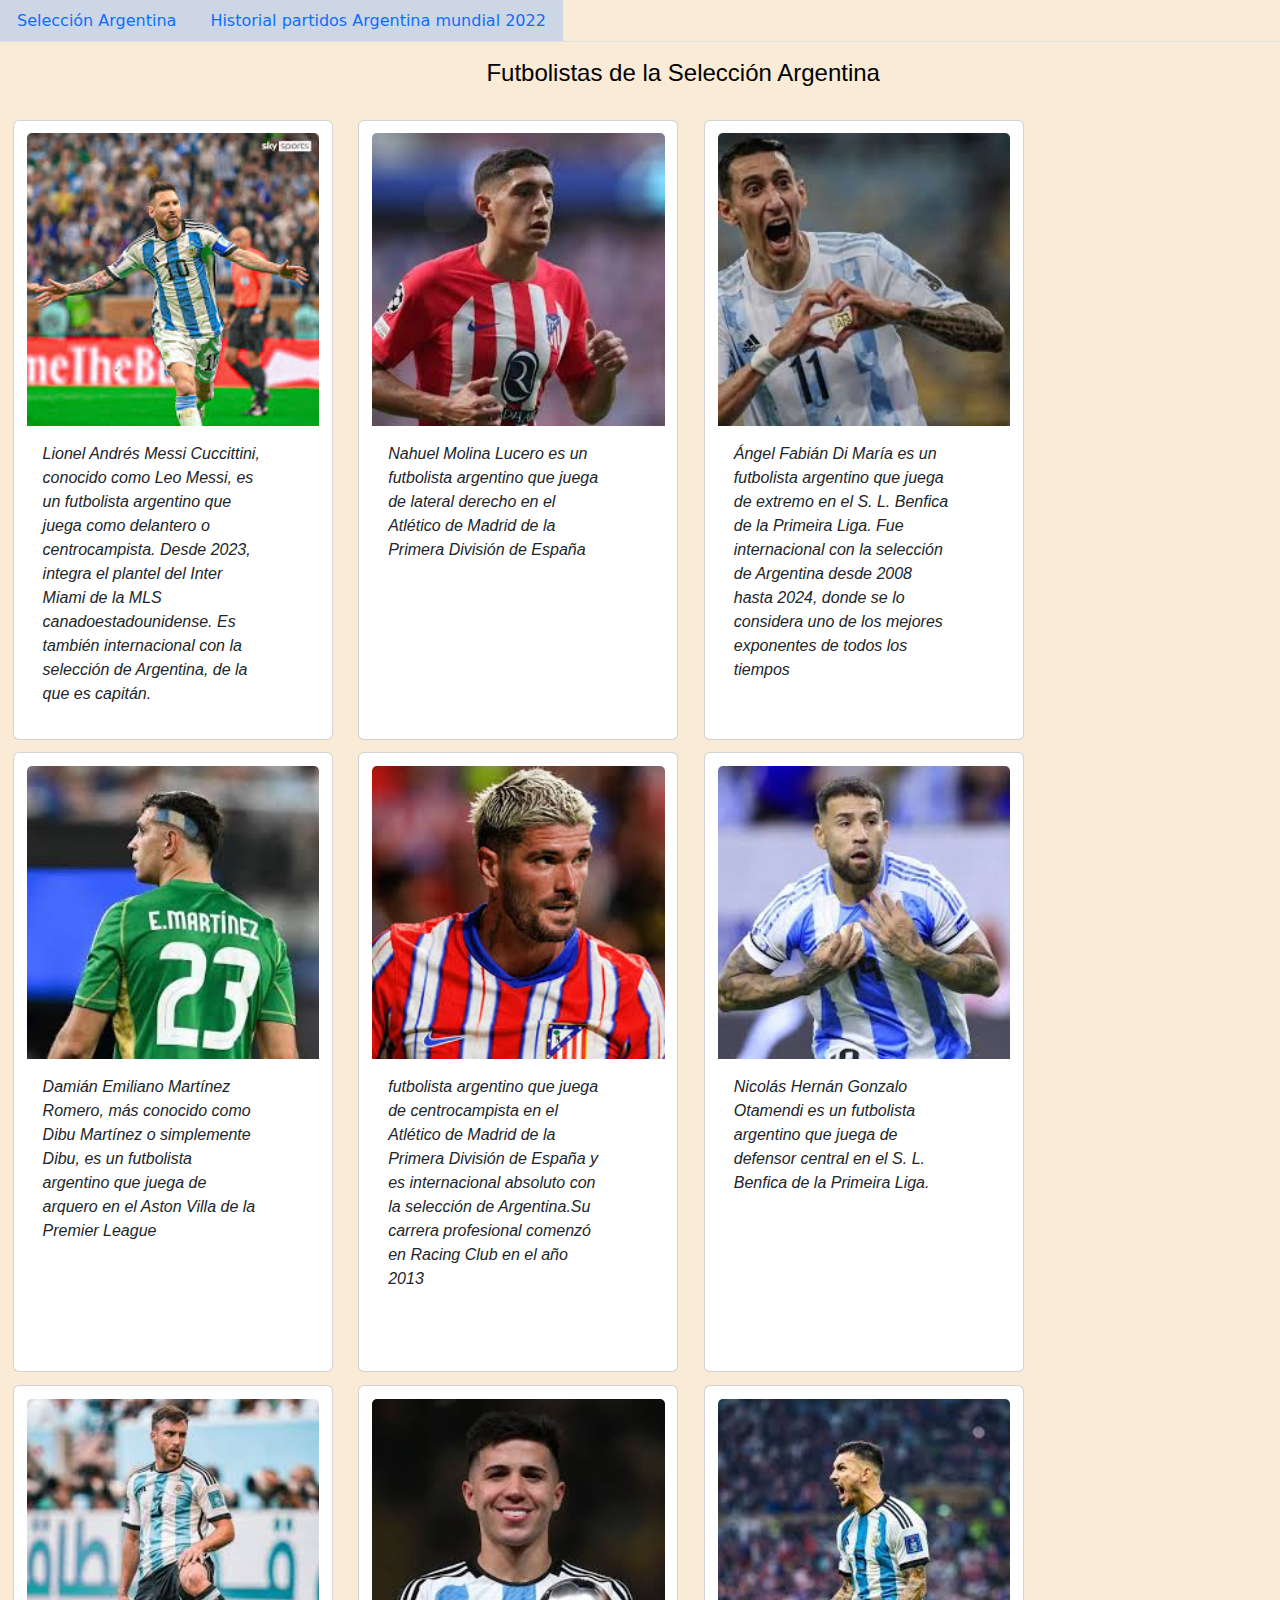
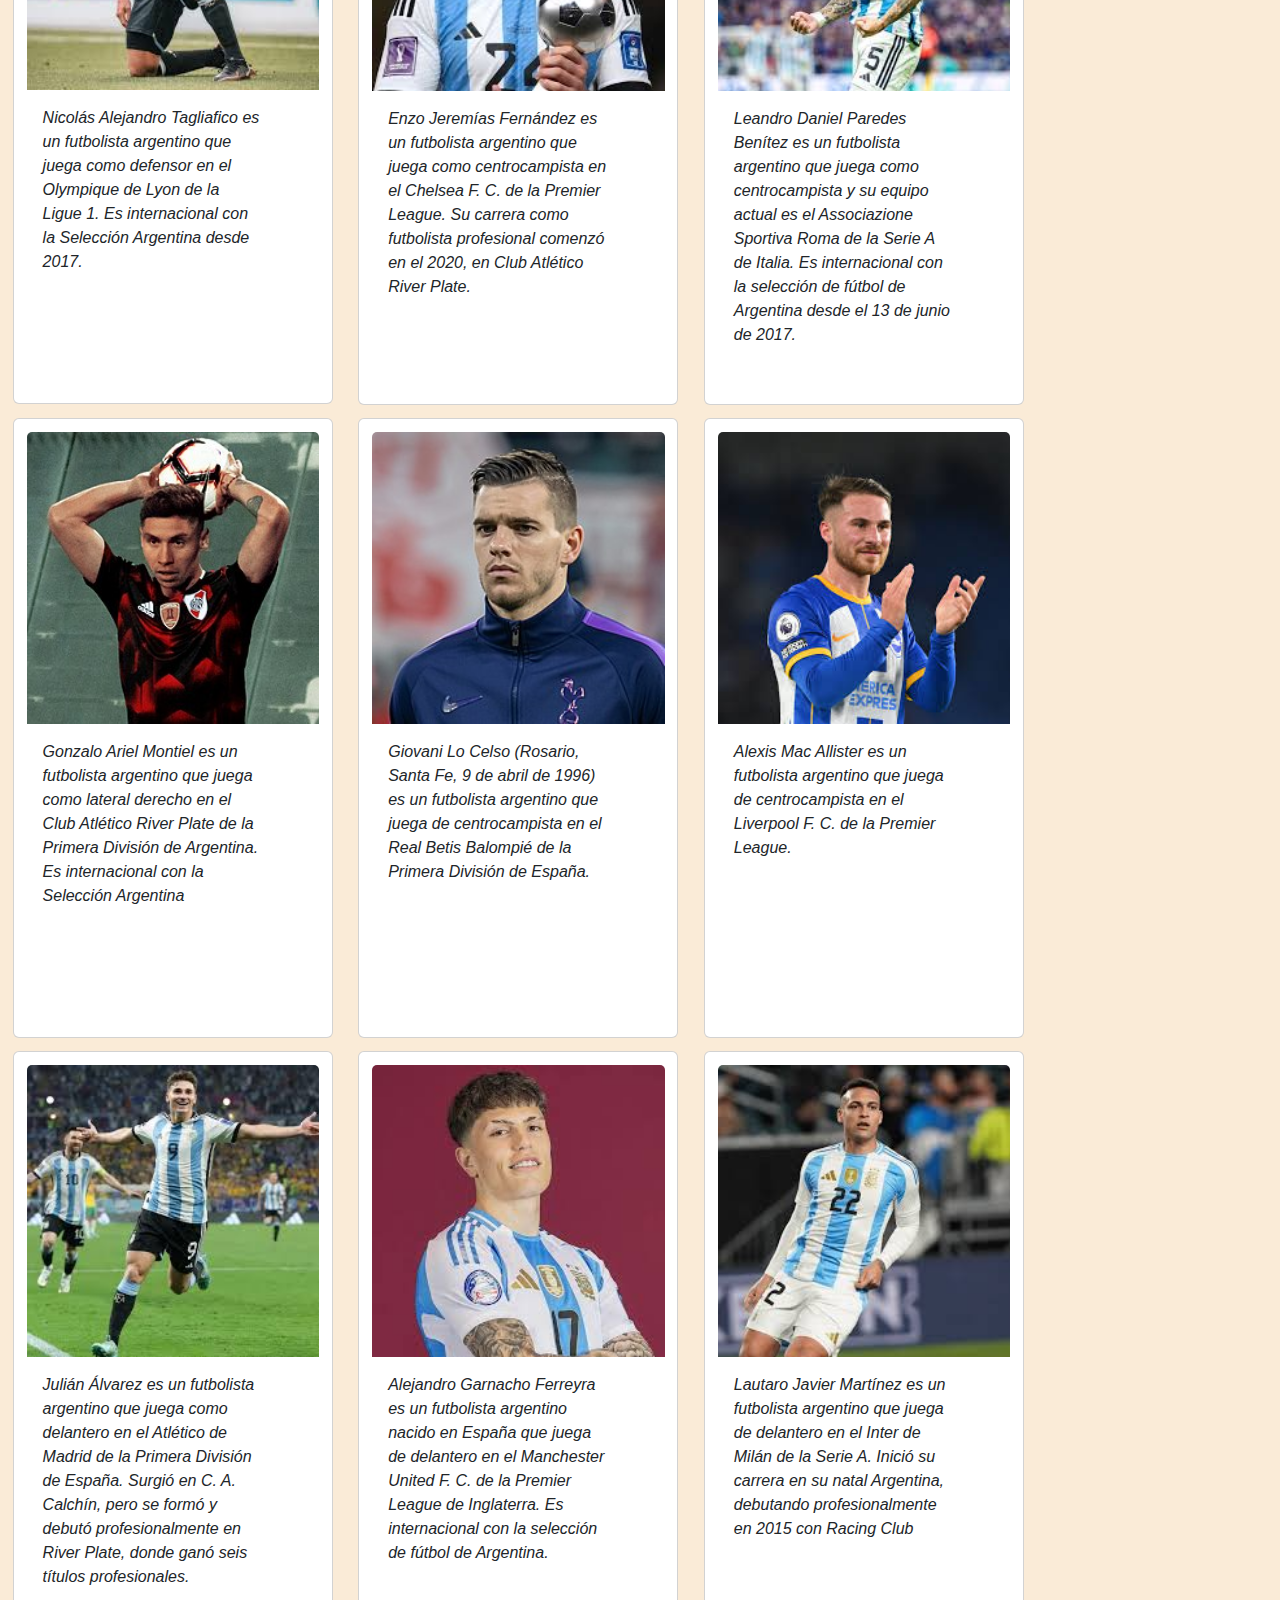
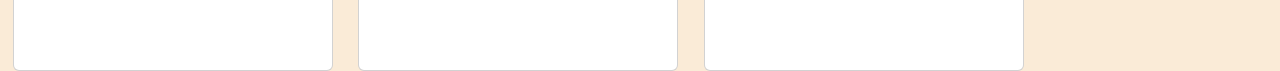
<file: index.html>
<!DOCTYPE html>
<html lang="es">
<head>
    <meta charset="UTF-8">
    <meta name="viewport" content="width=device-width, initial-scale=1.0">
    <link rel="stylesheet" href="styles.css">
    <link href="https://cdn.jsdelivr.net/npm/bootstrap@5.3.3/dist/css/bootstrap.min.css" rel="stylesheet" integrity="sha384-QWTKZyjpPEjISv5WaRU9OFeRpok6YctnYmDr5pNlyT2bRjXh0JMhjY6hW+ALEwIH" crossorigin="anonymous">
    <title>Pagina prueba</title>
</head>
<body class="colorbody">
    <nav style="--bs-breadcrumb-divider: '';" aria-label="breadcrumb">
      <ul class="nav nav-tabs">
        <li class="nav-item">
          <a class="nav-link" aria-current="page" >Selección Argentina</a>
        </li>
        <li class="nav-item">
          <a class="nav-link" href="pag 2.html">Historial partidos Argentina mundial 2022</a>
        </li>
      </ul>
        <ol class="breadcrumb">
          <li class="breadcrumb-item"> Futbolistas de la Selección Argentina</li>
        </ol>
      </nav>
      <div class="card" style="width: 20rem;">
      <div class="fotos"> <img src="img/messi2.jpg" class="card-img-top" > </div>  
        <div class="card-body">
          <p class="card-text">Lionel Andrés Messi Cuccittini, conocido como Leo Messi, es un futbolista argentino que juega como delantero o centrocampista. Desde 2023, integra el plantel del Inter Miami de la MLS canadoestadounidense. Es también internacional con la selección de Argentina, de la que es capitán.
          </div>
      </div>
      <div class="card" style="width: 20rem;">
        <div class="fotos"> <img src="img/nahuel.jpg" class="card-img-top"  alt=""> </div>
        <div class="card-body">
          <p class="card-text">Nahuel Molina Lucero​ es un futbolista argentino que juega de lateral derecho en el Atlético de Madrid de la Primera División de España
        </div>
      </div>
      <div class="card" style="width: 20rem;">
        <div class="fotos">  <img src="img/dimaria (2).jpg" class="card-img-top" alt=""> </div>
        <div class="card-body">
          <p class="card-text">Ángel Fabián Di María es un futbolista argentino que juega de extremo en el S. L. Benfica de la Primeira Liga. Fue internacional con la selección de Argentina desde 2008 hasta 2024, donde se lo considera uno de los mejores exponentes de todos los tiempos
        </div>
      </div>
      <div>
      <div class="card" style="width: 20rem;">
        <img src="img/dibu.jpg" class="card-img-top" alt="">
        <div class="card-body">
          <p class="card-text">Damián Emiliano Martínez Romero​, más conocido como Dibu Martínez o simplemente Dibu, es un futbolista argentino que juega de arquero en el Aston Villa de la Premier League
      </div>
    </div>
      <div class="card" style="width: 20rem;">
        <img src="img/depaul.jpg" class="card-img-top" alt="">
        <div class="card-body">
          <p class="card-text">futbolista argentino que juega de centrocampista en el Atlético de Madrid de la Primera División de España y es internacional absoluto con la selección de Argentina.​Su carrera profesional comenzó en Racing Club en el año 2013
        </div>
      </div>
      <div class="card" style="width: 20rem;">
        <div class="fotos">  <img src="img/ota.jpg" class="card-img-top"></div>
        <div class="card-body">
          <p class="card-text">Nicolás Hernán Gonzalo Otamendi es un futbolista argentino que juega de defensor central​ en el S. L. Benfica de la Primeira Liga.
        
        </div>
      </div>
      <div class="card" style="width: 20rem;">
        <img src="img/taglia.jpg" class="card-img-top" alt="">
        <div class="card-body">
          <p class="card-text">Nicolás Alejandro Tagliafico es un futbolista argentino que juega como defensor en el Olympique de Lyon de la Ligue 1. Es internacional con la Selección Argentina desde 2017.</div>
      </div>
      <div class="card" style="width: 20rem;">
        <img src="img/enzoo.jpg" class="card-img-top" alt="">
        <div class="card-body">
          <p class="card-text">Enzo Jeremías Fernández es un futbolista argentino que juega como centrocampista en el Chelsea F. C. de la Premier League. Su carrera como futbolista profesional comenzó en el 2020, en Club Atlético River Plate.</div>
      </div>
      <div class="card" style="width: 20rem;">
        <img src="img/paredes.jpg" class="card-img-top" alt="">
        <div class="card-body">
          <p class="card-text"> Leandro Daniel Paredes Benítez es un futbolista argentino que juega como centrocampista y su equipo actual es el Associazione Sportiva Roma de la Serie A de Italia. Es internacional con la selección de fútbol de Argentina desde el 13 de junio de 2017.</div>
      </div>
      <div class="card" style="width: 20rem;">
        <img src="img/Palestino_-_River_Plate_20190424_05.jpg" class="card-img-top" alt="">
        <div class="card-body">
          <p class="card-text">Gonzalo Ariel Montiel es un futbolista argentino que juega como lateral derecho en el Club Atlético River Plate de la Primera División de Argentina. Es internacional con la Selección Argentina </div>
      </div>
      <div class="card" style="width: 20rem;">
        <img src="img/2020-03-10_Fußball,_Männer,_UEFA_Champions_League_Achtelfinale,_RB_Leipzig_-_Tottenham_Hotspur_1DX_3705_by_Stepro.jpg" class="card-img-top" alt="">
        <div class="card-body">
          <p class="card-text">
            Giovani Lo Celso (Rosario, Santa Fe, 9 de abril de 1996) es un futbolista argentino que juega de centrocampista en el Real Betis Balompié de la Primera División de España.
          </div>
      </div>
      <div class="card" style="width: 20rem;">
        <img src="img/macalister.jpg" class="card-img-top" alt="">
        <div class="card-body">
          <p class="card-text">
            Alexis Mac Allister es un futbolista argentino que juega de centrocampista​ en el Liverpool F. C. de la Premier League.
          </div>
      </div>
      <div class="card" style="width: 20rem;">
        <img src="img/julian (2).jpg" class="card-img-top" alt="">
        <div class="card-body">
          <p class="card-text">
            Julián Álvarez​ es un futbolista argentino que juega como delantero en el Atlético de Madrid de la Primera División de España. Surgió en C. A. Calchín, pero se formó y debutó profesionalmente en River Plate, donde ganó seis títulos profesionales.
          </div>
      </div>
      <div class="card" style="width: 20rem;">
        <img src="img/garnacho.jpg" class="card-img-top" alt="">
        <div class="card-body">
          <p class="card-text">
            Alejandro Garnacho Ferreyra es un futbolista argentino nacido en España que juega de delantero en el Manchester United F. C. de la Premier League de Inglaterra. Es internacional con la selección de fútbol de Argentina.​
          </div>
      </div>
      <div class="card" style="width: 20rem;">
        <img src="img/lau.jpg" class="card-img-top" alt="">
        <div class="card-body">
          <p class="card-text">
            Lautaro Javier Martínez es un futbolista argentino que juega de delantero en el Inter de Milán de la Serie A. Inició su carrera en su natal Argentina, debutando profesionalmente en 2015 con Racing Club
          </div>
      </div>
      
      
    <script src="https://cdn.jsdelivr.net/npm/bootstrap@5.3.3/dist/js/bootstrap.bundle.min.js" integrity="sha384-YvpcrYf0tY3lHB60NNkmXc5s9fDVZLESaAA55NDzOxhy9GkcIdslK1eN7N6jIeHz" crossorigin="anonymous"></script>
</body>
</html>
</file>
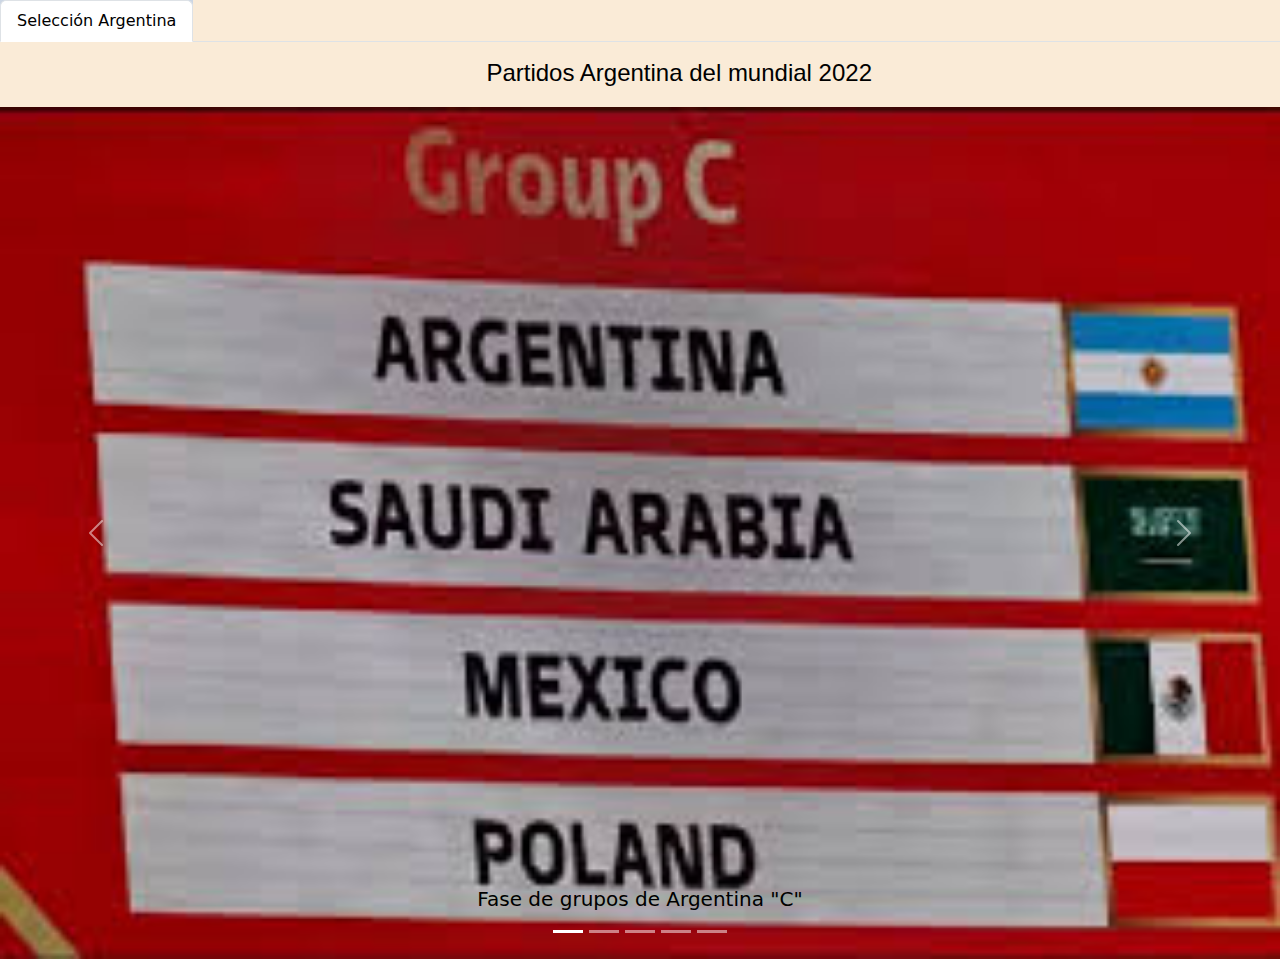
<file: pag 2.html>
<!DOCTYPE html>
<html lang="es">
<head>
    <meta charset="UTF-8">
    <meta name="viewport" content="width=device-width, initial-scale=1.0">
    <title>Document</title>
    <link rel="stylesheet" href="styles.css">
    <link href="https://cdn.jsdelivr.net/npm/bootstrap@5.3.3/dist/css/bootstrap.min.css" rel="stylesheet" integrity="sha384-QWTKZyjpPEjISv5WaRU9OFeRpok6YctnYmDr5pNlyT2bRjXh0JMhjY6hW+ALEwIH" crossorigin="anonymous">
</head>
<body class="colorbody">
  <nav style="--bs-breadcrumb-divider: '';" aria-label="breadcrumb">
    <ul class="nav nav-tabs">
      <li class="nav-item">
        <a class="nav-link active" aria-current="page" href="Untitled-1.html" >Selección Argentina</a>
      </li>

    </ul>
      <ol class="breadcrumb">
        <li class="breadcrumb-item">Partidos Argentina del mundial 2022</li>
      </ol>
    </nav>
    <div id="carouselExampleCaptions" class="carousel slide">
        <div class="carousel-indicators">
          <button type="button" data-bs-target="#carouselExampleCaptions" data-bs-slide-to="0" class="active" aria-current="true" aria-label="Slide 1"></button>
          <button type="button" data-bs-target="#carouselExampleCaptions" data-bs-slide-to="1" aria-label="Slide 2"></button>
          <button type="button" data-bs-target="#carouselExampleCaptions" data-bs-slide-to="2" aria-label="Slide 3"></button>
          <button type="button" data-bs-target="#carouselExampleCaptions" data-bs-slide-to="3" aria-label="Slide 4"></button>
          <button type="button" data-bs-target="#carouselExampleCaptions" data-bs-slide-to="4" aria-label="Slide 5"></button>
        </div>
        <div class="carousel-inner">
          <div class="carousel-item active">
            <img src="img/fase.jpg" class="d-block w-100" alt="...">
            <div class="carousel-caption d-none d-md-block">
              <h5 class="texto">Fase de grupos de Argentina "C"</h5>
            </div>
          </div>
          <div class="carousel-item">
            <img src="img/arabia.png" class="d-block w-100" alt="...">
            <div class="carousel-caption d-none d-md-block">
              <h5 class="texto">El partido se jugo en el estadio Lusail </h5>
            </div>
          </div>
          <div class="carousel-item">
            <img src="img/mexico.png" class="d-block w-100" alt="...">
            <div class="carousel-caption d-none d-md-block">
              <h5 class="texto">Este partido también se jugo en el estadio Lusail </h5>
            </div>
          </div>
          <div class="carousel-item">
            <img src="img/polonia.png" class="d-block w-100"  alt="...">
            <div class="carousel-caption d-none d-md-block">
              <h5 class="texto">Este partido se jugo en el estadio 974 </h5>
            </div>
          </div>
          <div class="carousel-item">
            <img src="img/australia.png"class="d-block w-100"  alt="...">
            <div class="carousel-caption d-none d-md-block">
              <h5 class="texto">Octavos de final</h5>
              <h5 class="texto">Este partido se jugo en el estadio Ahmed bin Ali Stadium </h5>
            </div>
          </div>
          <div class="carousel-item">
            <img src="img/paises bajos.png"class="d-block w-100"  alt="...">
            <div class="carousel-caption d-none d-md-block">
              <h5 class="texto">Cuartos de final</h5>
              <h5 class="texto">Este partido también se jugo en el estadio Lusail </h5>
            </div>
          </div>
          <div class="carousel-item">
            <img src="img/croacia.png" class="d-block w-100" alt="...">
            <div class="carousel-caption d-none d-md-block">
              <h5 class="texto">Semifinal</h5>
              <h5 class="texto">Este partido también se jugo en el estadio Lusail </h5>
            </div>
          </div>
          <div class="carousel-item">
            <img src="img/francia.png" class="d-block w-100"  alt="...">
            <div class="carousel-caption d-none d-md-block">
              <h5 class="texto">Final 18/12/22</h5>
              <h5 class="texto">Este partido también se jugo en el estadio Lusail </h5>
            </div>
          </div>
        </div>
        <button class="carousel-control-prev" type="button" data-bs-target="#carouselExampleCaptions" data-bs-slide="prev">
          <span class="carousel-control-prev-icon" aria-hidden="true"></span>
          <span class="visually-hidden">Previous</span>
        </button>
        <button class="carousel-control-next" type="button" data-bs-target="#carouselExampleCaptions" data-bs-slide="next">
          <span class="carousel-control-next-icon" aria-hidden="true"></span>
          <span class="visually-hidden">Next</span>
        </button>
      </div>
      <script src="https://cdn.jsdelivr.net/npm/bootstrap@5.3.3/dist/js/bootstrap.bundle.min.js" integrity="sha384-YvpcrYf0tY3lHB60NNkmXc5s9fDVZLESaAA55NDzOxhy9GkcIdslK1eN7N6jIeHz" crossorigin="anonymous"></script>
</body>

</html>
</file>
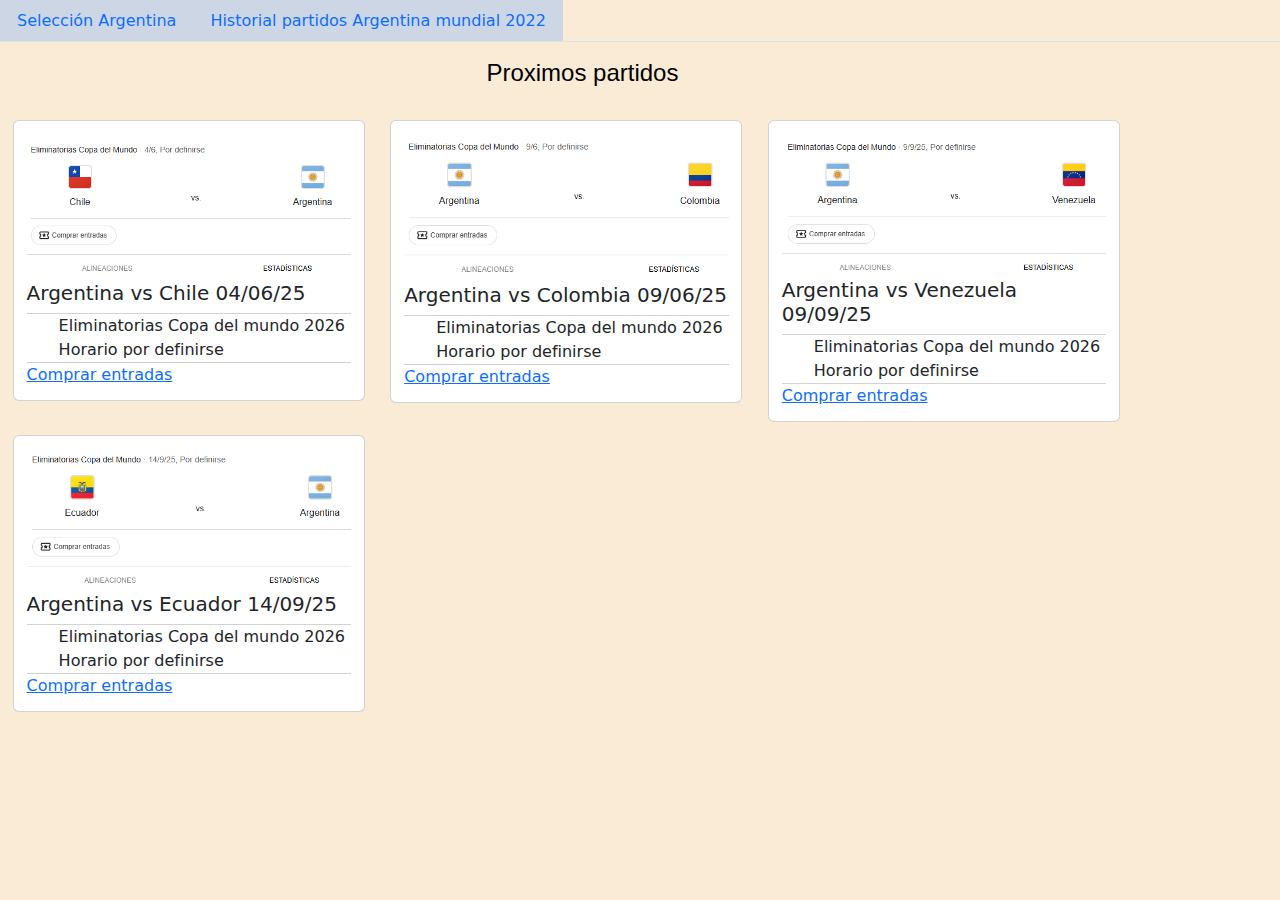
<file: pag 3.html>
<!DOCTYPE html>
<html lang="es">
<head>
    <meta charset="UTF-8">
    <meta name="viewport" content="width=device-width, initial-scale=1.0">
    <title>Document</title>
    <link rel="stylesheet" href="styles.css">
    <link href="https://cdn.jsdelivr.net/npm/bootstrap@5.3.3/dist/css/bootstrap.min.css" rel="stylesheet" integrity="sha384-QWTKZyjpPEjISv5WaRU9OFeRpok6YctnYmDr5pNlyT2bRjXh0JMhjY6hW+ALEwIH" crossorigin="anonymous">
</head>
<body class="colorbody">
    <nav style="--bs-breadcrumb-divider: '';" aria-label="breadcrumb">
        <ul class="nav nav-tabs">
          <li class="nav-item">
            <a class="nav-link" href="index.html" >Selección Argentina</a>
          </li>
          <li class="nav-item">
            <a class="nav-link" href="pag 2.html">Historial partidos Argentina mundial 2022</a>
          </li>
        </ul>
          <ol class="breadcrumb">
            <li class="breadcrumb-item">Proximos partidos</li>
          </ol>
        </nav>
        <div class="card" style="width: 22rem;">
            <img src="img/chilearg.png" class="card-img-top" alt="...">
            <div class="card-body1">
              <h5 class="card-title">Argentina vs Chile 04/06/25 </h5>
            </div>
            <ul class="list-group list-group-flush">
              <ul class="texto1">Eliminatorias Copa del mundo 2026</ul>
              <ul class="texto1">Horario por definirse</ul>

            </ul>
            <div class="card-body1">
              <a href="https://www.biletwise.com/es/entradas-argentina-vs-chile-clasificacion-para-la-copa-mundial-de-la-fifa-sudamerica-2026/" class="card-link">Comprar entradas</a>
            </div>
          </div>
          <div class="card" style="width: 22rem;">
            <img src="img/colombia arg.png" class="card-img-top" alt="...">
            <div class="card-body1">
              <h5 class="card-title">Argentina vs Colombia 09/06/25 </h5>
            </div>
            <ul class="list-group list-group-flush">
              <ul class="texto1">Eliminatorias Copa del mundo 2026</ul>
              <ul class="texto1">Horario por definirse</ul>

            </ul>
            <div class="card-body1">
              <a href="https://shop.afatickets.com.ar/content" class="card-link">Comprar entradas</a>
            </div>
          </div>
          <div class="card" style="width: 22rem;">
            <img src="img/venexuelaarg.png" class="card-img-top" alt="...">
            <div class="card-body1">
              <h5 class="card-title">Argentina vs Venezuela 09/09/25 </h5>
            </div>
            <ul class="list-group list-group-flush">
              <ul class="texto1">Eliminatorias Copa del mundo 2026</ul>
              <ul class="texto1">Horario por definirse</ul>

              

            </ul>
            <div class="card-body1">
              <a href="https://shop.afatickets.com.ar/content" class="card-link">Comprar entradas</a>
            </div>
          </div>
          <div class="card" style="width: 22rem;">
            <img src="img/ecua.png" class="card-img-top" alt="...">
            <div class="card-body1">
              <h5 class="card-title">Argentina vs Ecuador 14/09/25 </h5>
            </div>
            <ul class="list-group list-group-flush">
              <ul class="texto1">Eliminatorias Copa del mundo 2026</ul>
              <ul class="texto1">Horario por definirse</ul>

            </ul>
            <div class="card-body1">
              <a href="https://shop.afatickets.com.ar/content" class="card-link">Comprar entradas</a>
            </div>
          </div>
    



    
    <script src="https://cdn.jsdelivr.net/npm/bootstrap@5.3.3/dist/js/bootstrap.bundle.min.js" integrity="sha384-YvpcrYf0tY3lHB60NNkmXc5s9fDVZLESaAA55NDzOxhy9GkcIdslK1eN7N6jIeHz" crossorigin="anonymous"></script>
</body>
</html>
</file>
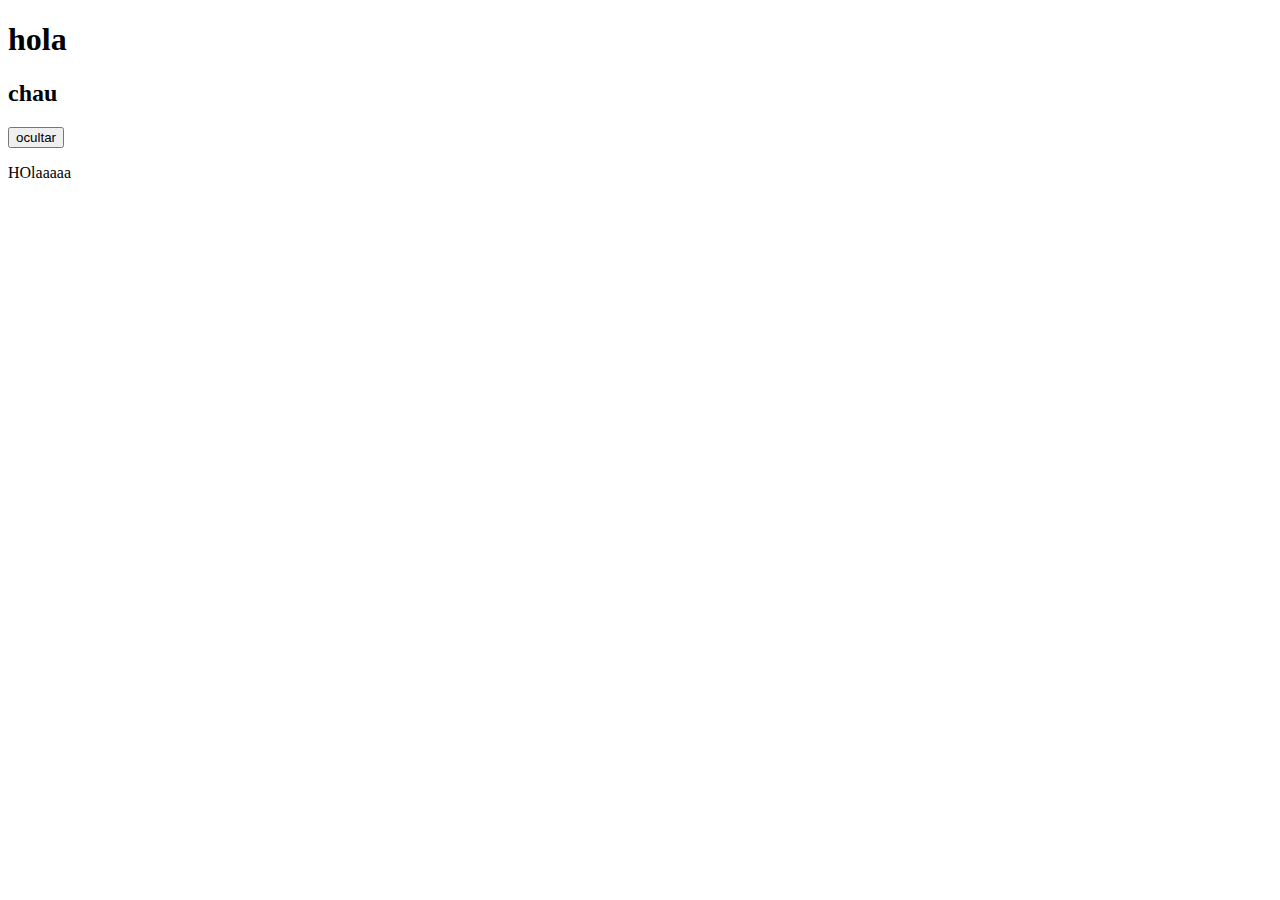
<file: pag4.html>
<!DOCTYPE html>
<html lang="es">
<head>
    <meta charset="UTF-8">
    <meta name="viewport" content="width=device-width, initial-scale=1.0">
    <link rel="stylesheet" href="styles.css">
    <title>Document</title>
</head>
<body>
    <h1 id="titulo">hola</h1>
    <h2 id="subtitulo">chau</h2>
    <button id="cambio" onclick="ocultar()" >ocultar</button>
    <p id="accion">HOlaaaaa</p>

    <script type="text/javascript">
        function ocultar(){
            const texto1 = document.getElementById("titulo");

            if(texto1.getAttribute("style") === "display:block"){
            texto1.setAttribute("style", "display:none");
            document.getElementBy("cambio"). innerHTML = "mostrar";
            vista="none";
            }
            
            else{
            texto1.setAttribute("style", "display:block");
            document.getElementById("cambio").innerHTML = "ocultar";
            vista = "block";
            }
            
        }
        const btn1 = document.getElementById("cambio");
        btn1.addEventListener("mouseover", adentro);
        btn1.addEventListener("mouseout", afuera);
        btn1.addEventListener("click", clickboton);
        function adentro(){
            document.getElementById("accion").innerHTML += "mouse sobre el boton <br>"
        }
        function afuera(){
            document.getElementById("accion").innerHTML +="mouse fuera del boton  <br>"
        }
        function clickboton(){
            document.getElementById("accion").innerHTML += "click sobre el boton"
        }
        function mostrar(){
        const texto2 = document.getElementById("titulo");
        texto2.setAttribute("style", "display:block")
    }
        


    </script>

</body>
</html>
</file>
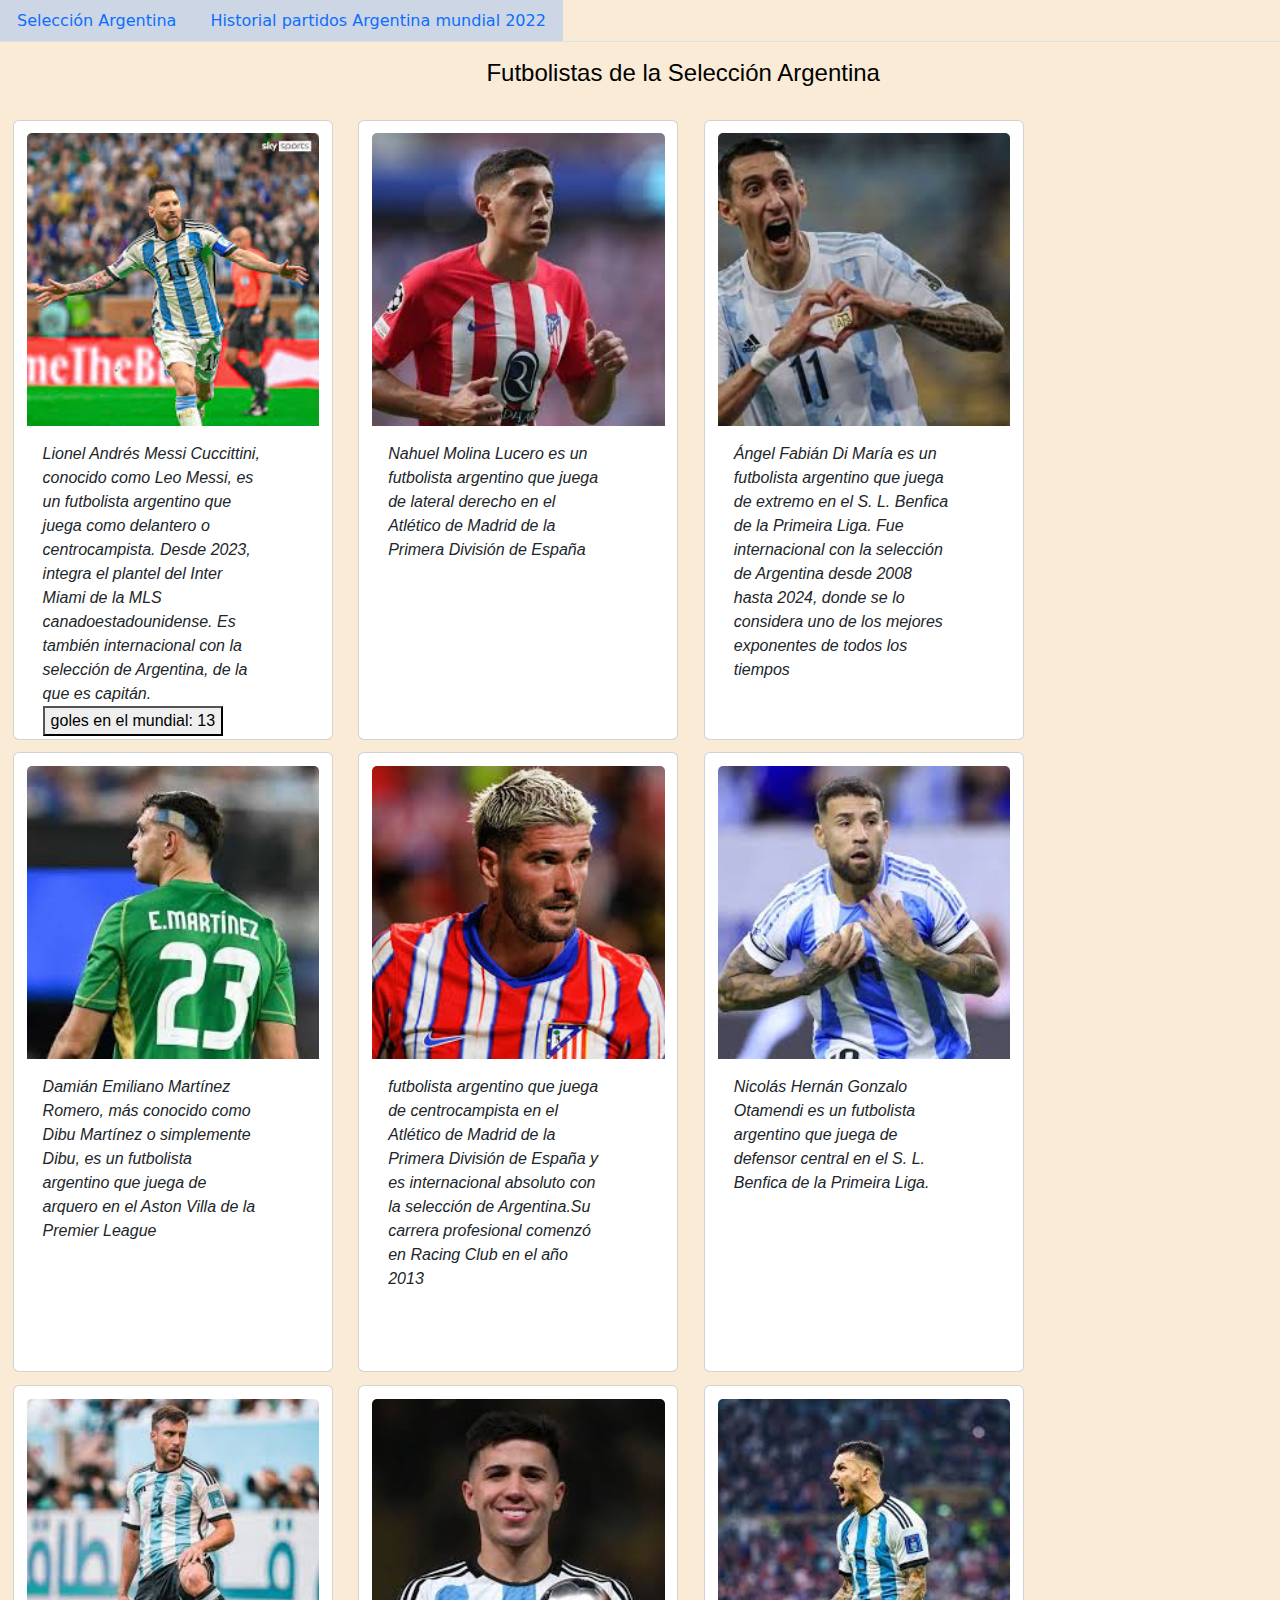
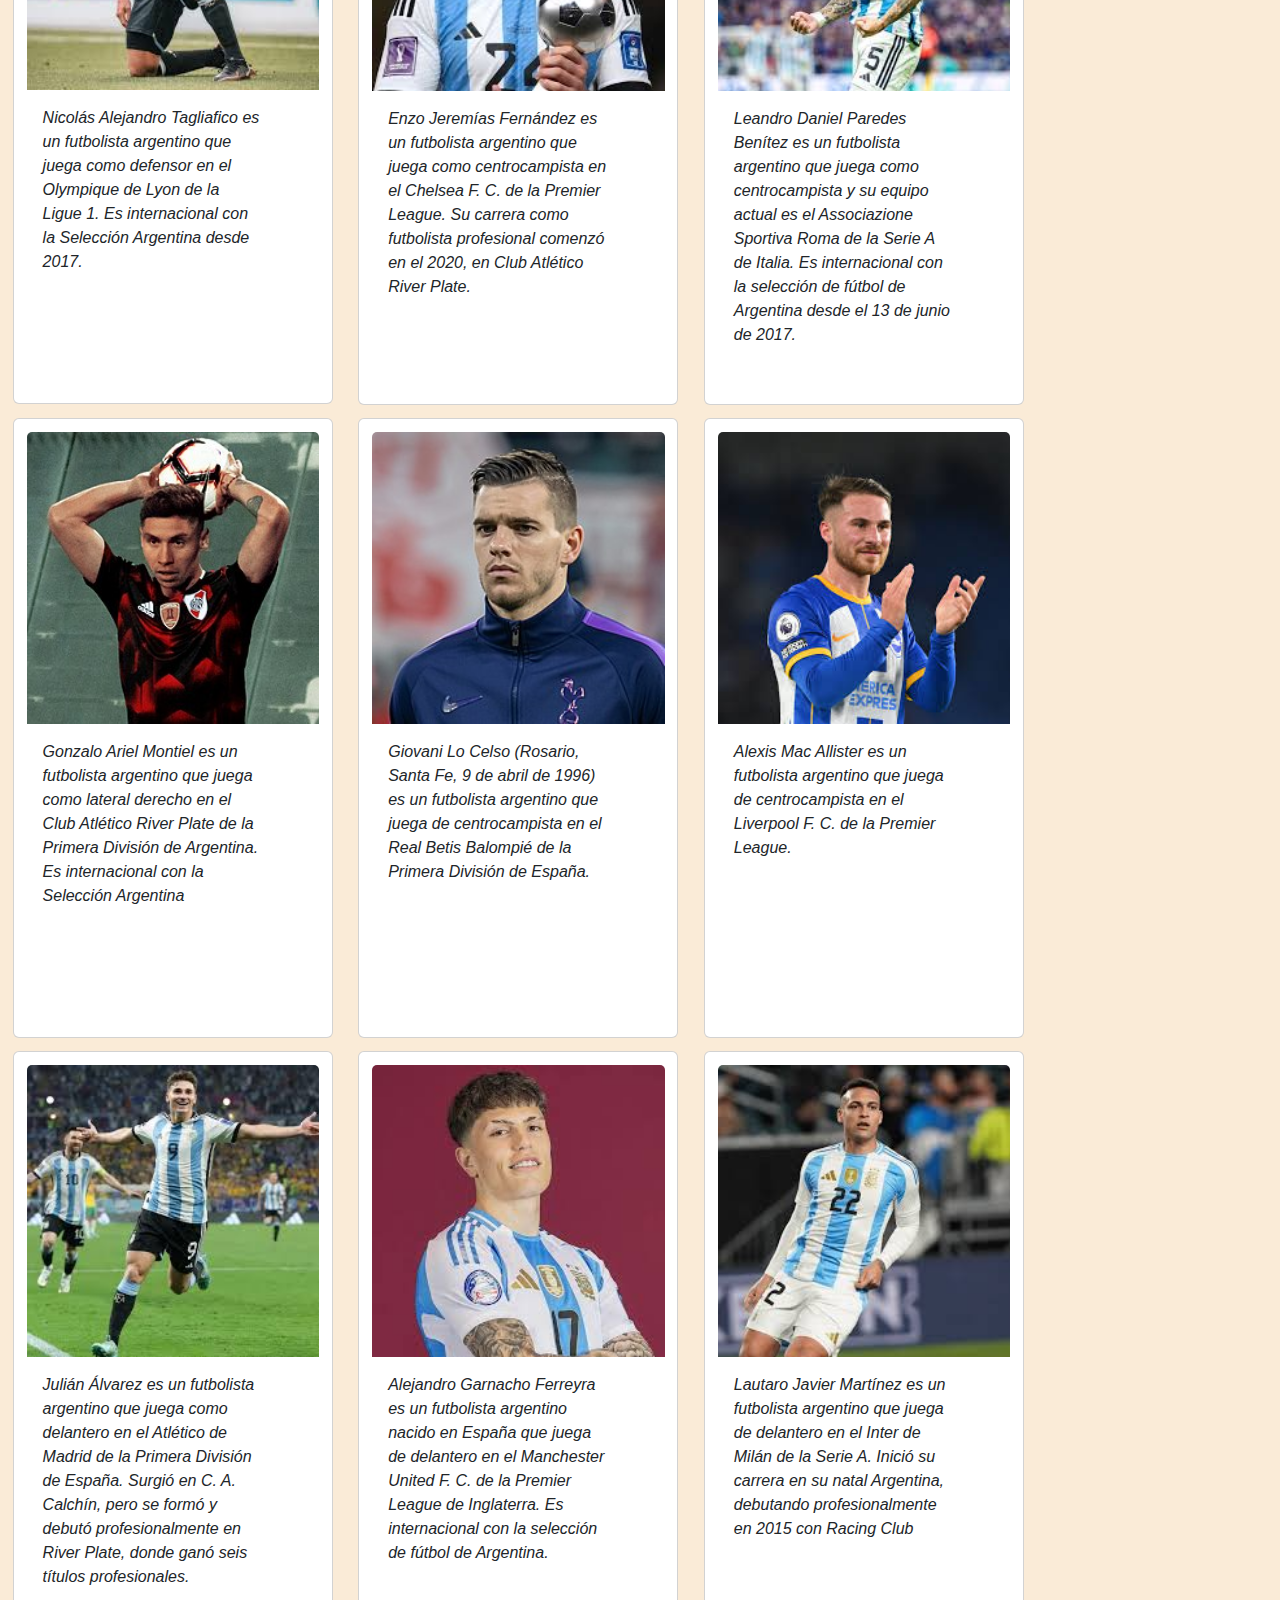
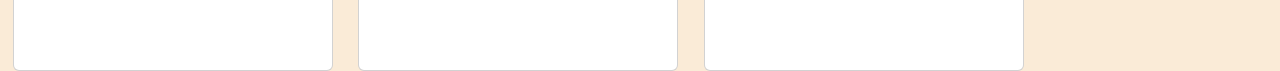
<file: Untitled-1.html>
<!DOCTYPE html>
<html lang="es">
<head>
    <meta charset="UTF-8">
    <meta name="viewport" content="width=device-width, initial-scale=1.0">
    <link rel="stylesheet" href="styles.css">
    <link href="https://cdn.jsdelivr.net/npm/bootstrap@5.3.3/dist/css/bootstrap.min.css" rel="stylesheet" integrity="sha384-QWTKZyjpPEjISv5WaRU9OFeRpok6YctnYmDr5pNlyT2bRjXh0JMhjY6hW+ALEwIH" crossorigin="anonymous">
    <title>Pagina prueba</title>
</head>
<body class="colorbody">
    <nav style="--bs-breadcrumb-divider: '';" aria-label="breadcrumb">
      <ul class="nav nav-tabs">
        <li class="nav-item">
          <a class="nav-link" aria-current="page" >Selección Argentina</a>
        </li>
        <li class="nav-item">
          <a class="nav-link" href="pag 2.html">Historial partidos Argentina mundial 2022</a>
        </li>
      </ul>
        <ol class="breadcrumb">
          <li class="breadcrumb-item"> Futbolistas de la Selección Argentina</li>
        </ol>
      </nav>
      <div class="card" style="width: 20rem;">
      <div class="fotos"> <img src="img/messi2.jpg" class="card-img-top" > </div>  
        <div class="card-body">
          <p class="card-text">Lionel Andrés Messi Cuccittini, conocido como Leo Messi, es un futbolista argentino que juega como delantero o centrocampista. Desde 2023, integra el plantel del Inter Miami de la MLS canadoestadounidense. Es también internacional con la selección de Argentina, de la que es capitán.
            <button>goles en el mundial: 13</button>
          </div>
      </div>
      <div class="card" style="width: 20rem;">
        <div class="fotos"> <img src="img/nahuel.jpg" class="card-img-top"  alt=""> </div>
        <div class="card-body">
          <p class="card-text">Nahuel Molina Lucero​ es un futbolista argentino que juega de lateral derecho en el Atlético de Madrid de la Primera División de España
        </div>
      </div>
      <div class="card" style="width: 20rem;">
        <div class="fotos">  <img src="img/dimaria (2).jpg" class="card-img-top" alt=""> </div>
        <div class="card-body">
          <p class="card-text">Ángel Fabián Di María es un futbolista argentino que juega de extremo en el S. L. Benfica de la Primeira Liga. Fue internacional con la selección de Argentina desde 2008 hasta 2024, donde se lo considera uno de los mejores exponentes de todos los tiempos
        </div>
      </div>
      <div>
      <div class="card" style="width: 20rem;">
        <img src="img/dibu.jpg" class="card-img-top" alt="">
        <div class="card-body">
          <p class="card-text">Damián Emiliano Martínez Romero​, más conocido como Dibu Martínez o simplemente Dibu, es un futbolista argentino que juega de arquero en el Aston Villa de la Premier League
      </div>
    </div>
      <div class="card" style="width: 20rem;">
        <img src="img/depaul.jpg" class="card-img-top" alt="">
        <div class="card-body">
          <p class="card-text">futbolista argentino que juega de centrocampista en el Atlético de Madrid de la Primera División de España y es internacional absoluto con la selección de Argentina.​Su carrera profesional comenzó en Racing Club en el año 2013
        </div>
      </div>
      <div class="card" style="width: 20rem;">
        <div class="fotos">  <img src="img/ota.jpg" class="card-img-top"></div>
        <div class="card-body">
          <p class="card-text">Nicolás Hernán Gonzalo Otamendi es un futbolista argentino que juega de defensor central​ en el S. L. Benfica de la Primeira Liga.
        
        </div>
      </div>
      <div class="card" style="width: 20rem;">
        <img src="img/taglia.jpg" class="card-img-top" alt="">
        <div class="card-body">
          <p class="card-text">Nicolás Alejandro Tagliafico es un futbolista argentino que juega como defensor en el Olympique de Lyon de la Ligue 1. Es internacional con la Selección Argentina desde 2017.</div>
      </div>
      <div class="card" style="width: 20rem;">
        <img src="img/enzoo.jpg" class="card-img-top" alt="">
        <div class="card-body">
          <p class="card-text">Enzo Jeremías Fernández es un futbolista argentino que juega como centrocampista en el Chelsea F. C. de la Premier League. Su carrera como futbolista profesional comenzó en el 2020, en Club Atlético River Plate.</div>
      </div>
      <div class="card" style="width: 20rem;">
        <img src="img/paredes.jpg" class="card-img-top" alt="">
        <div class="card-body">
          <p class="card-text"> Leandro Daniel Paredes Benítez es un futbolista argentino que juega como centrocampista y su equipo actual es el Associazione Sportiva Roma de la Serie A de Italia. Es internacional con la selección de fútbol de Argentina desde el 13 de junio de 2017.</div>
      </div>
      <div class="card" style="width: 20rem;">
        <img src="img/Palestino_-_River_Plate_20190424_05.jpg" class="card-img-top" alt="">
        <div class="card-body">
          <p class="card-text">Gonzalo Ariel Montiel es un futbolista argentino que juega como lateral derecho en el Club Atlético River Plate de la Primera División de Argentina. Es internacional con la Selección Argentina </div>
      </div>
      <div class="card" style="width: 20rem;">
        <img src="img/2020-03-10_Fußball,_Männer,_UEFA_Champions_League_Achtelfinale,_RB_Leipzig_-_Tottenham_Hotspur_1DX_3705_by_Stepro.jpg" class="card-img-top" alt="">
        <div class="card-body">
          <p class="card-text">
            Giovani Lo Celso (Rosario, Santa Fe, 9 de abril de 1996) es un futbolista argentino que juega de centrocampista en el Real Betis Balompié de la Primera División de España.
          </div>
      </div>
      <div class="card" style="width: 20rem;">
        <img src="img/macalister.jpg" class="card-img-top" alt="">
        <div class="card-body">
          <p class="card-text">
            Alexis Mac Allister es un futbolista argentino que juega de centrocampista​ en el Liverpool F. C. de la Premier League.
          </div>
      </div>
      <div class="card" style="width: 20rem;">
        <img src="img/julian (2).jpg" class="card-img-top" alt="">
        <div class="card-body">
          <p class="card-text">
            Julián Álvarez​ es un futbolista argentino que juega como delantero en el Atlético de Madrid de la Primera División de España. Surgió en C. A. Calchín, pero se formó y debutó profesionalmente en River Plate, donde ganó seis títulos profesionales.
          </div>
      </div>
      <div class="card" style="width: 20rem;">
        <img src="img/garnacho.jpg" class="card-img-top" alt="">
        <div class="card-body">
          <p class="card-text">
            Alejandro Garnacho Ferreyra es un futbolista argentino nacido en España que juega de delantero en el Manchester United F. C. de la Premier League de Inglaterra. Es internacional con la selección de fútbol de Argentina.​
          </div>
      </div>
      <div class="card" style="width: 20rem;">
        <img src="img/lau.jpg" class="card-img-top" alt="">
        <div class="card-body">
          <p class="card-text">
            Lautaro Javier Martínez es un futbolista argentino que juega de delantero en el Inter de Milán de la Serie A. Inició su carrera en su natal Argentina, debutando profesionalmente en 2015 con Racing Club
          </div>
      </div>
      
      
    <script src="https://cdn.jsdelivr.net/npm/bootstrap@5.3.3/dist/js/bootstrap.bundle.min.js" integrity="sha384-YvpcrYf0tY3lHB60NNkmXc5s9fDVZLESaAA55NDzOxhy9GkcIdslK1eN7N6jIeHz" crossorigin="anonymous"></script>
</body>
</html>
</file>
<file: styles.css>
.titulos{
    color: black;
    background-color: antiquewhite; width: 20%;
    text-align: center;
    
}
.colorbody{
    background-color: antiquewhite;

}
.texto{
    color: black;
}
.breadcrumb-item{
    color: black;
    font-size: x-large;
    text-align: center;
    margin-left: 38%;
    font-family: Verdana, Geneva, Tahoma, sans-serif;
    margin-top: 1%;
}
.card{
    float:left;
    display: flex;
    padding: 1%;
    margin-inline: 1%;
    margin-top: 1%;
}
.h5{
    color: black;
}
.card-body{
    width: 250px;
    height: 300px;

}
.fotos{
    width: 250px;
    height: 400px;
    display: contents;
}

.card-text{
    font-family: 'Segoe UI', Tahoma, Geneva, Verdana, sans-serif;
    font-weight: 300px;
    font-style: italic;
}
.nav-item{
    background-color: rgb(204, 214, 228);

}
</file>
